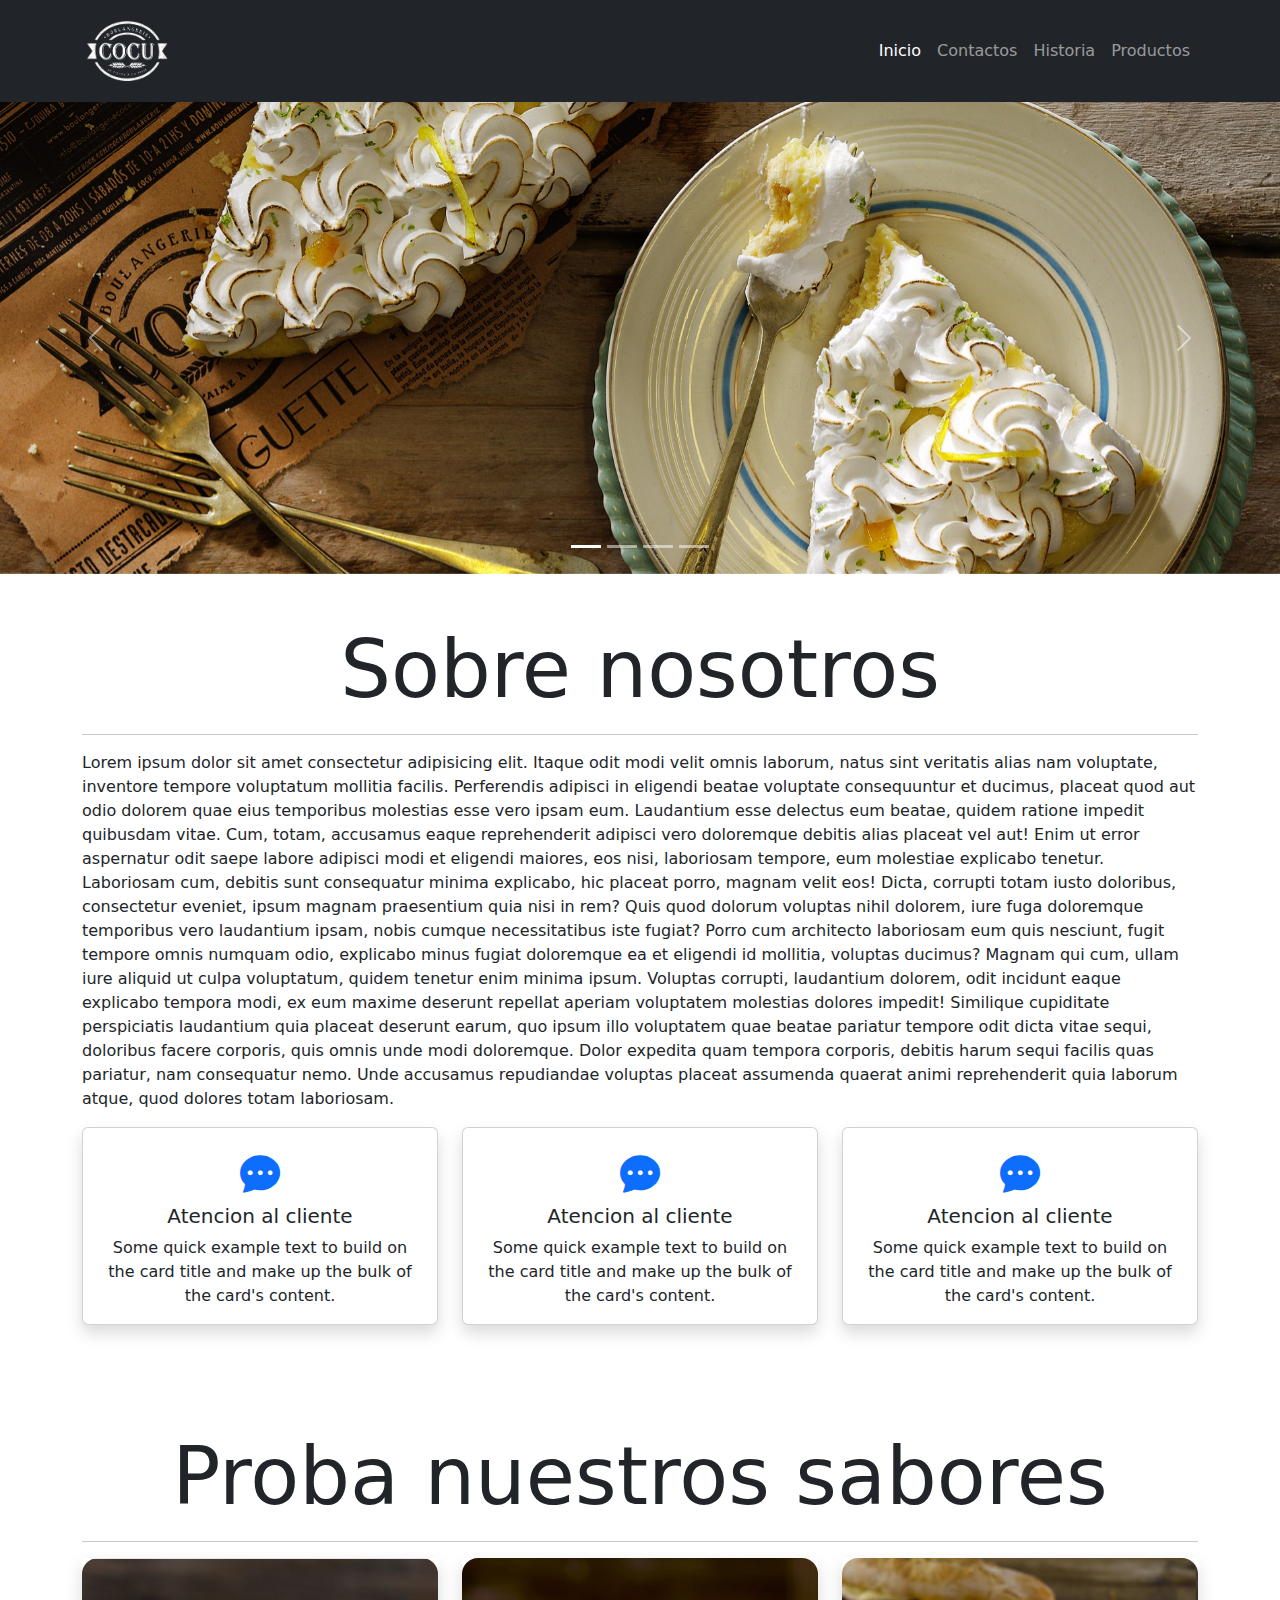
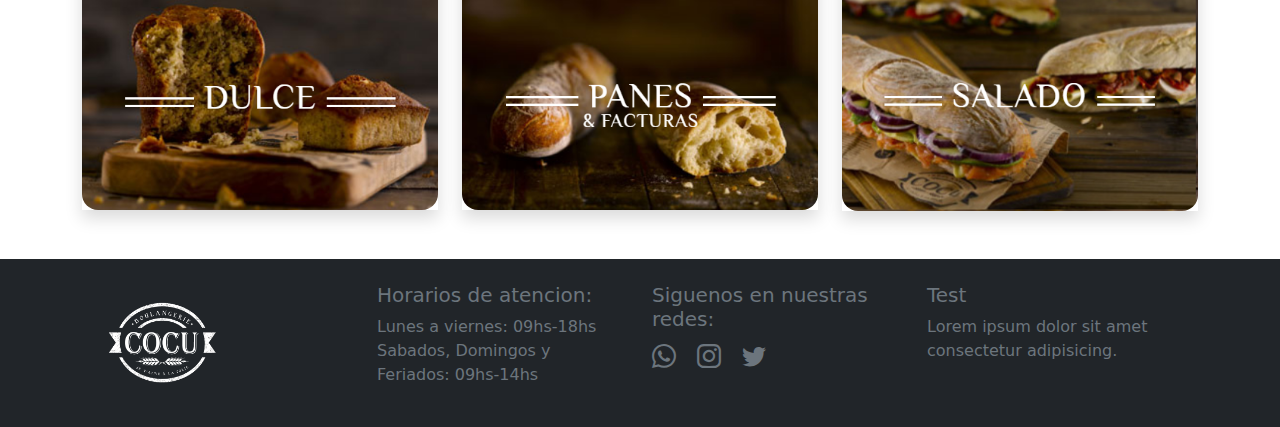
<file: index.html>
<!DOCTYPE html>
<html lang="es">
  <head>
    <meta charset="UTF-8" />
    <meta http-equiv="X-UA-Compatible" content="IE=edge" />
    <meta name="viewport" content="width=device-width, initial-scale=1.0" />
    <meta name="description" content="Panaderia cocu" />
    <meta
      name="keywords"
      content="panaderia cocu, panaderia, medialunas, pan"
    />
    <meta name="author" content="Maria Florencia Cane" />
 
    <link rel="stylesheet" href="css/bootstrap.min.css" />
    <link
      rel="stylesheet"
      href="https://cdn.jsdelivr.net/npm/bootstrap-icons@1.8.3/font/bootstrap-icons.css"
    />
    <link rel="stylesheet" href="css/style.css" />
    <title>Panaderia Cocu</title>
  </head>
  <body>
    <header>
      <nav class="navbar navbar-expand-lg navbar-dark bg-dark">
        <div class="container">
          <a class="navbar-brand" href="index.html">
            <img
              src="img/cocu_logo-450.png"
              alt="logo de la empresa"
              width="90px"
            />
          </a>
          <button
            class="navbar-toggler"
            type="button"
            data-bs-toggle="collapse"
            data-bs-target="#nav"
            aria-controls="nav"
            aria-expanded="false"
            aria-label="Toggle navigation"
          >
            <span class="navbar-toggler-icon"></span>
          </button>
          <div class="collapse navbar-collapse" id="nav">
            <ul class="navbar-nav ms-lg-auto me-auto me-lg-0 mb-2 mb-lg-0">
              <li class="nav-item">
                <a class="nav-link active" aria-current="page" href="index.html"
                  >Inicio</a
                >
              </li>
              <li class="nav-item">
                <a class="nav-link" href="pages/contactos.html">Contactos</a>
              </li>
              <li class="nav-item">
                <a class="nav-link" href="pages/historia.html">Historia</a>
              </li>
              <li class="nav-item">
                <a class="nav-link" href="pages/productos.html">Productos</a>
              </li>
            </ul>
          </div>
        </div>
      </nav>
    </header>
    <main>
      <section >
        <div
          id="sliderPanaderiaCocu"
          class="carousel slide"
          data-bs-ride="true"
        >
          <div class="carousel-indicators">
            <button
              type="button"
              data-bs-target="#sliderPanaderiaCocu"
              data-bs-slide-to="0"
              class="active"
              aria-current="true"
              aria-label="Slide 1"
            ></button>
            <button
              type="button"
              data-bs-target="#sliderPanaderiaCocu"
              data-bs-slide-to="1"
              aria-label="Slide 2"
            ></button>
            <button
              type="button"
              data-bs-target="#sliderPanaderiaCocu"
              data-bs-slide-to="2"
              aria-label="Slide 3"
            ></button>
            <button
              type="button"
              data-bs-target="#sliderPanaderiaCocu"
              data-bs-slide-to="3"
              aria-label="Slide 4"
            ></button>
          </div>
          <div class="carousel-inner">
            <div class="carousel-item active">
              <img
                src="img/slider_201603_lemonpie.jpg"
                class="d-block w-100 bannerPanaderia"
                alt="Lemon Pie"
              />
            </div>
            <div class="carousel-item">
              <img
                src="img/slider_201603_painchoco.jpg"
                class="d-block w-100 bannerPanaderia"
                alt="Medialunas"
              />
            </div>
            <div class="carousel-item">
              <img
                src="img/slider_201603_sandwich.jpg"
                class="d-block w-100 bannerPanaderia"
                alt="Sandwich"
              />
            </div>
            <div class="carousel-item">
              <img
                src="img/slider_201603_painchoco.jpg"
                class="d-block w-100 bannerPanaderia"
                alt="Medialunas"
              />
            </div>
          </div>
          <button
            class="carousel-control-prev"
            type="button"
            data-bs-target="#sliderPanaderiaCocu"
            data-bs-slide="prev"
          >
            <span class="carousel-control-prev-icon" aria-hidden="true"></span>
            <span class="visually-hidden">Previous</span>
          </button>
          <button
            class="carousel-control-next"
            type="button"
            data-bs-target="#sliderPanaderiaCocu"
            data-bs-slide="next"
          >
            <span class="carousel-control-next-icon" aria-hidden="true"></span>
            <span class="visually-hidden">Next</span>
          </button>
        </div>
      </section>
      <section class="my-5 container">
        <h1 class="display-1 text-center">Sobre nosotros</h1>
        <hr />
        <p>
          Lorem ipsum dolor sit amet consectetur adipisicing elit. Itaque odit
          modi velit omnis laborum, natus sint veritatis alias nam voluptate,
          inventore tempore voluptatum mollitia facilis. Perferendis adipisci in
          eligendi beatae voluptate consequuntur et ducimus, placeat quod aut
          odio dolorem quae eius temporibus molestias esse vero ipsam eum.
          Laudantium esse delectus eum beatae, quidem ratione impedit quibusdam
          vitae. Cum, totam, accusamus eaque reprehenderit adipisci vero
          doloremque debitis alias placeat vel aut! Enim ut error aspernatur
          odit saepe labore adipisci modi et eligendi maiores, eos nisi,
          laboriosam tempore, eum molestiae explicabo tenetur. Laboriosam cum,
          debitis sunt consequatur minima explicabo, hic placeat porro, magnam
          velit eos! Dicta, corrupti totam iusto doloribus, consectetur eveniet,
          ipsum magnam praesentium quia nisi in rem? Quis quod dolorum voluptas
          nihil dolorem, iure fuga doloremque temporibus vero laudantium ipsam,
          nobis cumque necessitatibus iste fugiat? Porro cum architecto
          laboriosam eum quis nesciunt, fugit tempore omnis numquam odio,
          explicabo minus fugiat doloremque ea et eligendi id mollitia, voluptas
          ducimus? Magnam qui cum, ullam iure aliquid ut culpa voluptatum,
          quidem tenetur enim minima ipsum. Voluptas corrupti, laudantium
          dolorem, odit incidunt eaque explicabo tempora modi, ex eum maxime
          deserunt repellat aperiam voluptatem molestias dolores impedit!
          Similique cupiditate perspiciatis laudantium quia placeat deserunt
          earum, quo ipsum illo voluptatem quae beatae pariatur tempore odit
          dicta vitae sequi, doloribus facere corporis, quis omnis unde modi
          doloremque. Dolor expedita quam tempora corporis, debitis harum sequi
          facilis quas pariatur, nam consequatur nemo. Unde accusamus
          repudiandae voluptas placeat assumenda quaerat animi reprehenderit
          quia laborum atque, quod dolores totam laboriosam.
        </p>
        <article class="row">
          <aside class="col-12 col-md-4 mb-2">
            <div class="card text-center shadow">
              <div class="card-body">
                <i class="bi bi-chat-dots-fill fs-1 text-primary"></i>
                <h5 class="card-title">Atencion al cliente</h5>
                <p class="card-text">
                  Some quick example text to build on the card title and make up
                  the bulk of the card's content.
                </p>
              </div>
            </div>
          </aside>
          <aside class="col-12 col-md-4 mb-2">
            <div class="card text-center shadow">
              <div class="card-body">
                <i class="bi bi-chat-dots-fill fs-1 text-primary"></i>
                <h5 class="card-title">Atencion al cliente</h5>
                <p class="card-text">
                  Some quick example text to build on the card title and make up
                  the bulk of the card's content.
                </p>
              </div>
            </div>
          </aside>
          <aside class="col-12 col-md-4 mb-2">
            <div class="card text-center shadow">
              <div class="card-body">
                <i class="bi bi-chat-dots-fill fs-1 text-primary"></i>
                <h5 class="card-title">Atencion al cliente</h5>
                <p class="card-text">
                  Some quick example text to build on the card title and make up
                  the bulk of the card's content.
                </p>
              </div>
            </div>
          </aside>
        </article>
      </section>
      <section class="my-5 container">
        <h1 class="display-1 text-center">Proba nuestros sabores</h1>
        <hr />
        <article class="row">
      <aside class="col-12 col-md-4 ">
        <div class="card-body shadow">
          <img src="img/dulce.png" class="card-img-top rounded-4 " alt="Dulce">
         
           
          </div>
        </div>
      </aside>
      <aside class="col-12 col-md-4 ">
        <div class="card-body shadow">
          <img src="img/panyfactura.png" class="card-img-top  rounded-4" alt="Panes">
    
          </div>
        </div>
      </aside>
      <aside class="col-12 col-md-4 ">
        <div class="card-body shadow">
          <img src="img/salado.png" class="card-img-top rounded-4" alt="Salado">
       
          </div>
        </div>
      </aside>
        </article>
      </section>
    </main>
    <footer class="bg-dark py-4">
      <div class="container">
        <div class="row mx-2 justify-content-between text-secondary">
          <div
            class="col-12 col-md-6 col-lg-3 d-flex align-items-center justify-content-center justify-content-md-start"
          >
            <img
              class=""
              src="img/cocu_logo-450.png"
              width="120px"
              alt="logo de la empresa"
            />
          </div>
          <div class="col-12 col-md-6 col-lg-3">
            <h5 class="text-secondary">Horarios de atencion:</h5>
            <ul class="text-secondary">
              <li>Lunes a viernes: 09hs-18hs</li>
              <li>Sabados, Domingos y Feriados: 09hs-14hs</li>
            </ul>
          </div>
          <div class="col-12 col-md-6 col-lg-3">
            <h5 class="text-secondary">Siguenos en nuestras redes:</h5>
            <a href="#" class="text-secondary"
              ><i class="bi bi-whatsapp fs-4"></i
            ></a>
            <a href="#" class="text-secondary">
              <i class="bi bi-instagram fs-4 mx-3"></i
            ></a>
            <a href="#" class="text-secondary">
              <i class="bi bi-twitter fs-4"></i
            ></a>
          </div>
          <div class="col-12 col-md-6 col-lg-3">
            <h5>Test</h5>
            <p>Lorem ipsum dolor sit amet consectetur adipisicing.</p>
          </div>
        </div>
      </div>
    </footer>
   
    <script src="js/bootstrap.min.js"></script>
  </body>
</html>
</file>
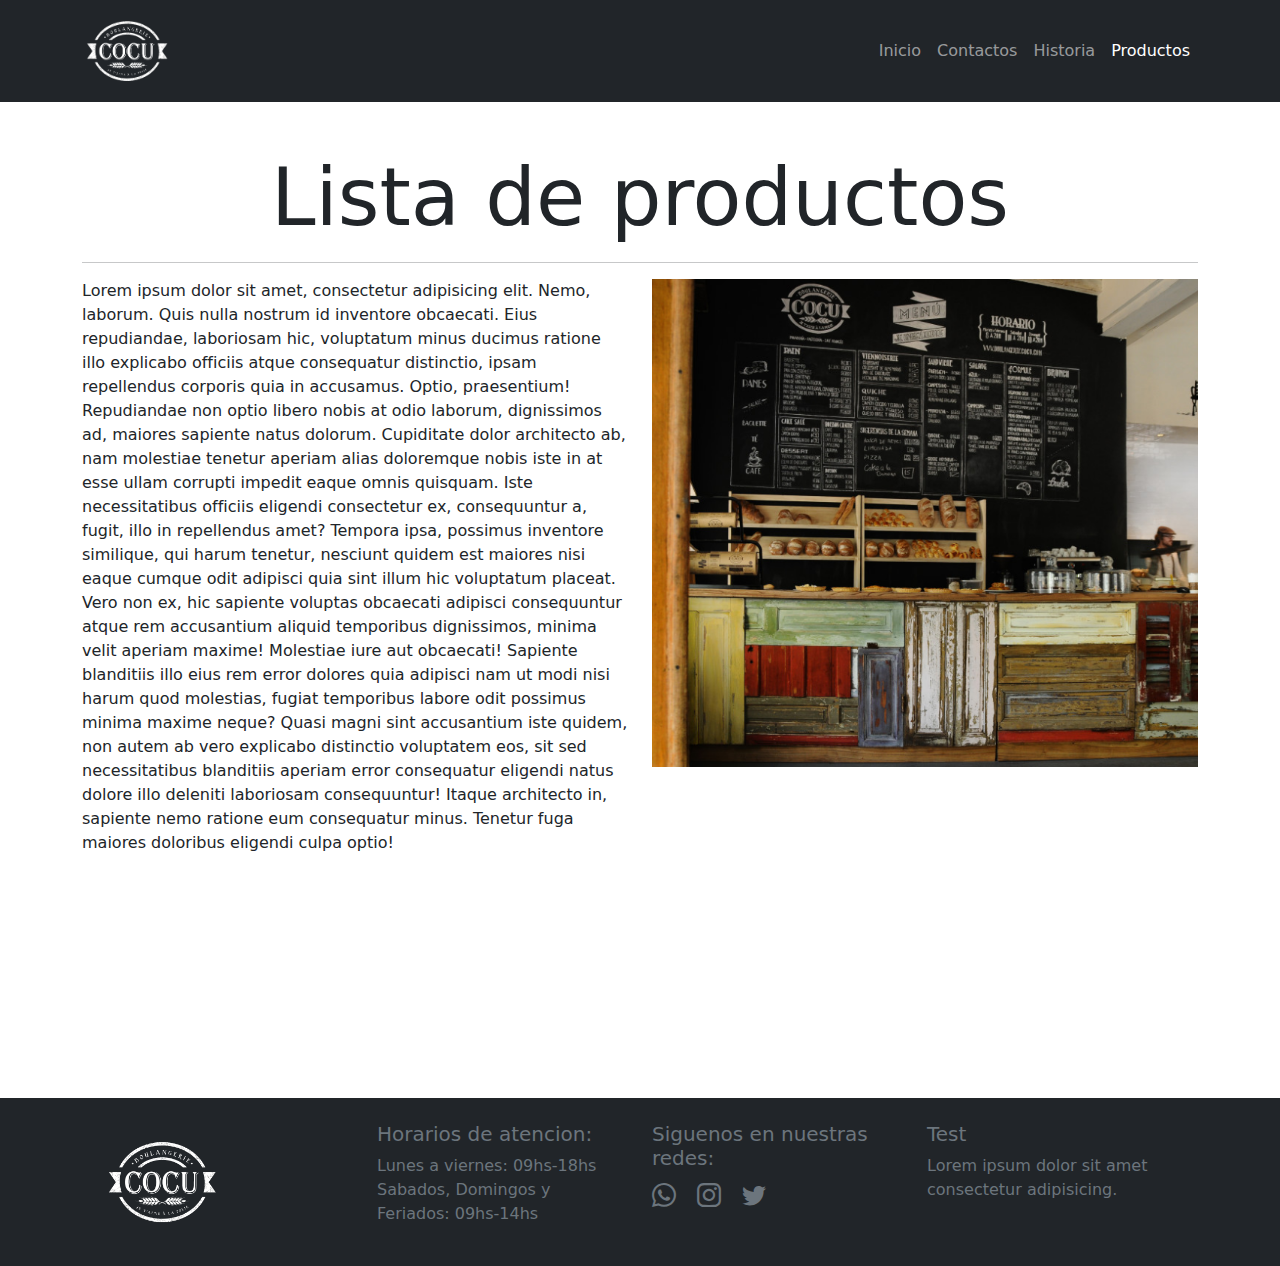
<file: pages/historia.html>
<!DOCTYPE html>
<html lang="es">
  <head>
    <meta charset="UTF-8" />
    <meta http-equiv="X-UA-Compatible" content="IE=edge" />
    <meta name="viewport" content="width=device-width, initial-scale=1.0" />
    <meta name="description" content="Panaderia cocu" />
    <meta
      name="keywords"
      content="panaderia cocu, panaderia, medialunas, pan"
    />
    <meta name="author" content="Maria Florencia Cane" />

    <link rel="stylesheet" href="../css/bootstrap.min.css" />
    <link
      rel="stylesheet"
      href="https://cdn.jsdelivr.net/npm/bootstrap-icons@1.8.3/font/bootstrap-icons.css"
    />
    <link rel="stylesheet" href="../css/style.css" />
    <title>Panaderia Cocu</title>
  </head>
  <body>
    <header>
      <nav class="navbar navbar-expand-lg navbar-dark bg-dark">
        <div class="container">
          <a class="navbar-brand" href="../index.html">
            <img
              src="../img/cocu_logo-450.png"
              alt="logo de la empresa"
              width="90px"
            />
          </a>
          <button
            class="navbar-toggler"
            type="button"
            data-bs-toggle="collapse"
            data-bs-target="#nav"
            aria-controls="nav"
            aria-expanded="false"
            aria-label="Toggle navigation"
          >
            <span class="navbar-toggler-icon"></span>
          </button>
          <div class="collapse navbar-collapse" id="nav">
            <ul class="navbar-nav ms-lg-auto me-auto me-lg-0 mb-2 mb-lg-0">
              <li class="nav-item">
                <a class="nav-link" href="../index.html">Inicio</a>
              </li>
              <li class="nav-item">
                <a class="nav-link" href="contactos.html">Contactos</a>
              </li>
              <li class="nav-item">
                <a class="nav-link" href="historia.html">Historia</a>
              </li>
              <li class="nav-item">
                <a
                  class="nav-link active"
                  aria-current="page"
                  href="productos.html"
                  >Productos</a
                >
              </li>
            </ul>
          </div>
        </div>
      </nav>
    </header>
    <main class="container my-5">
      <section>
        <h1 class="display-1 text-center">Lista de productos</h1>
        <hr />
    <article class="row">
        <aside class="col-12 col-md-6">
<p>
  Lorem ipsum dolor sit amet, consectetur adipisicing elit. Nemo, laborum. Quis nulla nostrum id inventore obcaecati. Eius repudiandae, laboriosam hic, voluptatum minus ducimus ratione illo explicabo officiis atque consequatur distinctio, ipsam repellendus corporis quia in accusamus. Optio, praesentium! Repudiandae non optio libero nobis at odio laborum, dignissimos ad, maiores sapiente natus dolorum. Cupiditate dolor architecto ab, nam molestiae tenetur aperiam alias doloremque nobis iste in at esse ullam corrupti impedit eaque omnis quisquam. Iste necessitatibus officiis eligendi consectetur ex, consequuntur a, fugit, illo in repellendus amet? Tempora ipsa, possimus inventore similique, qui harum tenetur, nesciunt quidem est maiores nisi eaque cumque odit adipisci quia sint illum hic voluptatum placeat. Vero non ex, hic sapiente voluptas obcaecati adipisci consequuntur atque rem accusantium aliquid temporibus dignissimos, minima velit aperiam maxime! Molestiae iure aut obcaecati! Sapiente blanditiis illo eius rem error dolores quia adipisci nam ut modi nisi harum quod molestias, fugiat temporibus labore odit possimus minima maxime neque? Quasi magni sint accusantium iste quidem, non autem ab vero explicabo distinctio voluptatem eos, sit sed necessitatibus blanditiis aperiam error consequatur eligendi natus dolore illo deleniti laboriosam consequuntur! Itaque architecto in, sapiente nemo ratione eum consequatur minus. Tenetur fuga maiores doloribus eligendi culpa optio!
</p>
        </aside>
        <aside class="col-12 col-md-6">
          <img src="../img/historia.png" alt="historia" class="w-100">
        </aside>
    </article>
    </main>
    <footer class="bg-dark py-4">
      <div class="container">
        <div class="row mx-2 justify-content-between text-secondary">
          <div
            class="col-12 col-md-6 col-lg-3 d-flex align-items-center justify-content-center justify-content-md-start"
          >
            <img
              class=""
              src="../img/cocu_logo-450.png"
              width="120px"
              alt="logo de la empresa"
            />
          </div>
          <div class="col-12 col-md-6 col-lg-3">
            <h5 class="text-secondary">Horarios de atencion:</h5>
            <ul class="text-secondary">
              <li>Lunes a viernes: 09hs-18hs</li>
              <li>Sabados, Domingos y Feriados: 09hs-14hs</li>
            </ul>
          </div>
          <div class="col-12 col-md-6 col-lg-3">
            <h5 class="text-secondary">Siguenos en nuestras redes:</h5>
            <a href="#" class="text-secondary"
              ><i class="bi bi-whatsapp fs-4"></i
            ></a>
            <a href="#" class="text-secondary">
              <i class="bi bi-instagram fs-4 mx-3"></i
            ></a>
            <a href="#" class="text-secondary">
              <i class="bi bi-twitter fs-4"></i
            ></a>
          </div>
          <div class="col-12 col-md-6 col-lg-3">
            <h5>Test</h5>
            <p>Lorem ipsum dolor sit amet consectetur adipisicing.</p>
          </div>
        </div>
      </div>
    </footer>
  
    <script src="../js/bootstrap.min.js"></script>
  </body>
</html>
</file>
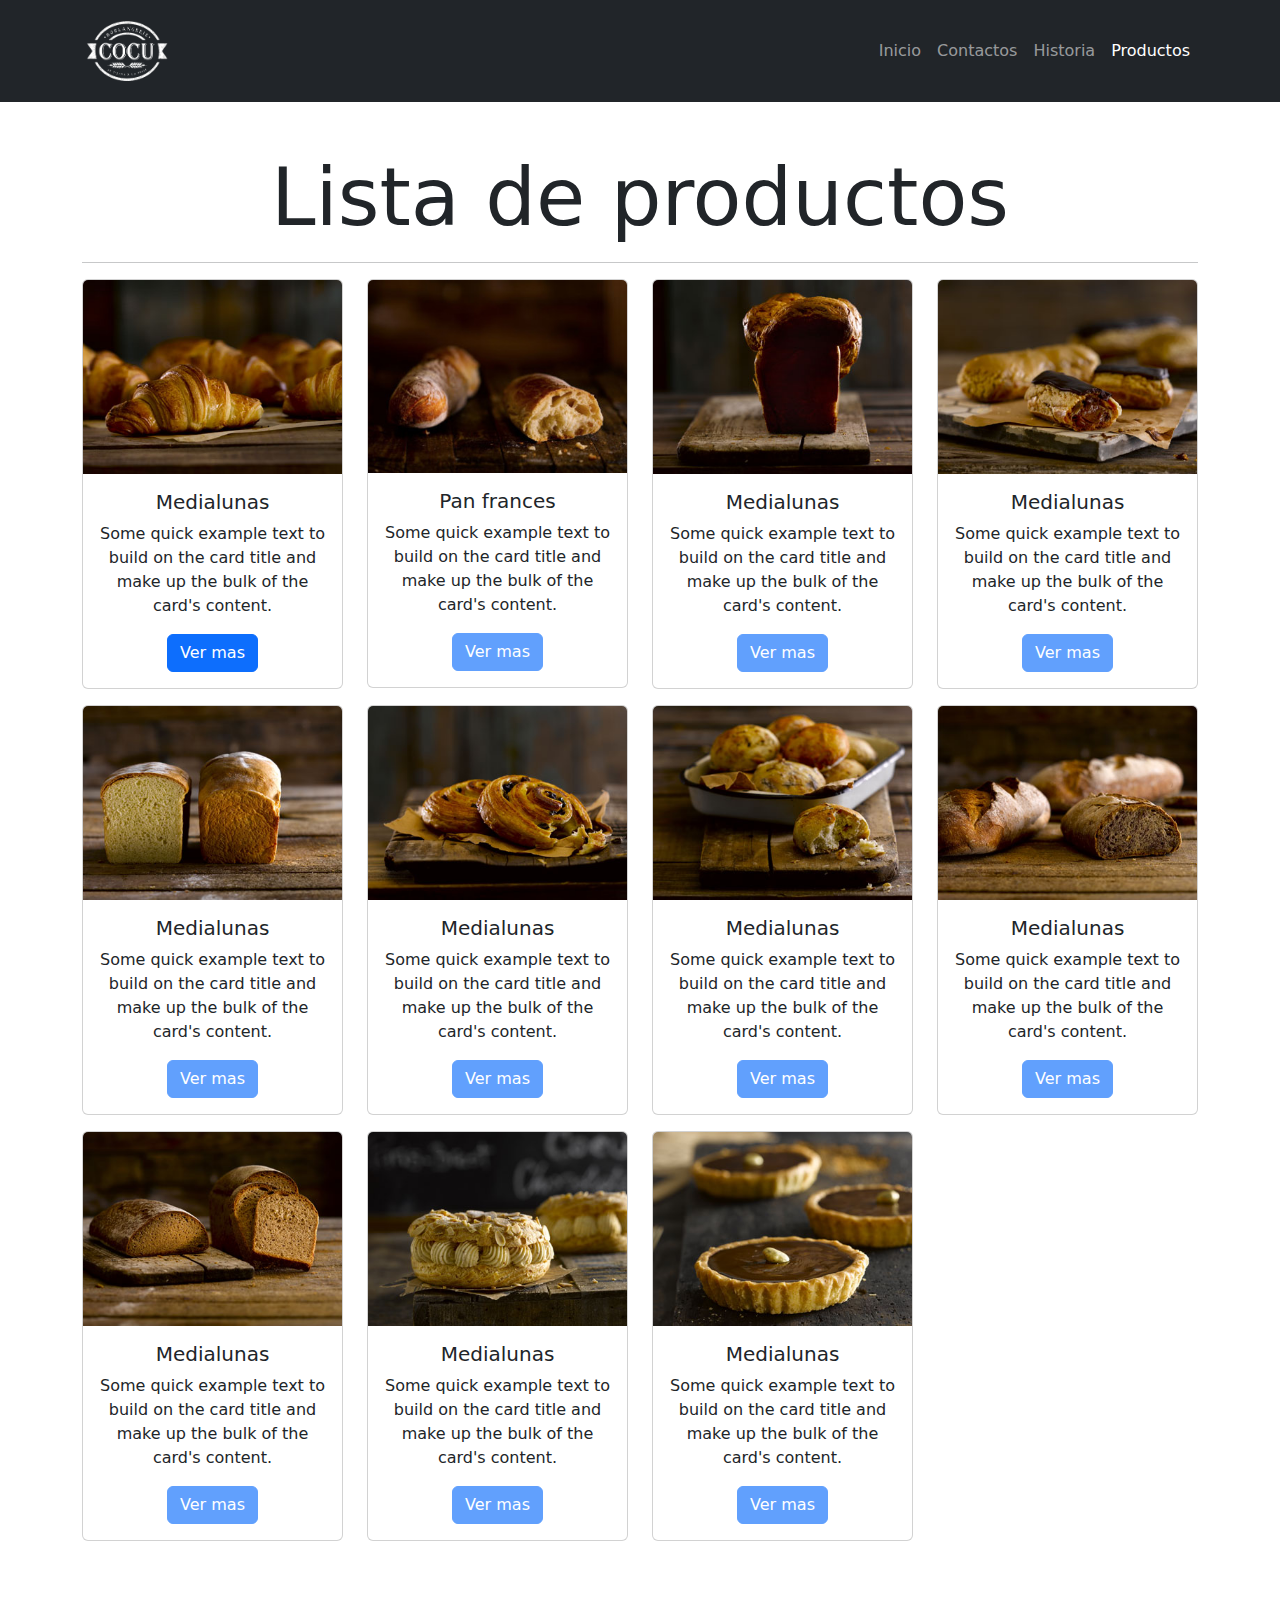
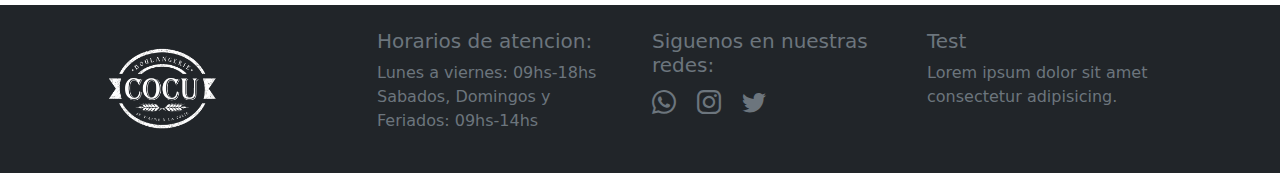
<file: pages/productos.html>
<!DOCTYPE html>
<html lang="es">
  <head>
    <meta charset="UTF-8" />
    <meta http-equiv="X-UA-Compatible" content="IE=edge" />
    <meta name="viewport" content="width=device-width, initial-scale=1.0" />
    <meta name="description" content="Panaderia cocu" />
    <meta
      name="keywords"
      content="panaderia cocu, panaderia, medialunas, pan"
    />
    <meta name="author" content="Maria Florencia Cane" />

    <link rel="stylesheet" href="../css/bootstrap.min.css" />
    <link
      rel="stylesheet"
      href="https://cdn.jsdelivr.net/npm/bootstrap-icons@1.8.3/font/bootstrap-icons.css"
    />
    <link rel="stylesheet" href="../css/style.css" />
    <title>Panaderia Cocu</title>
  </head>
  <body>
    <header>
      <nav class="navbar navbar-expand-lg navbar-dark bg-dark">
        <div class="container">
          <a class="navbar-brand" href="../index.html">
            <img
              src="../img/cocu_logo-450.png"
              alt="logo de la empresa"
              width="90px"
            />
          </a>
          <button
            class="navbar-toggler"
            type="button"
            data-bs-toggle="collapse"
            data-bs-target="#nav"
            aria-controls="nav"
            aria-expanded="false"
            aria-label="Toggle navigation"
          >
            <span class="navbar-toggler-icon"></span>
          </button>
          <div class="collapse navbar-collapse" id="nav">
            <ul class="navbar-nav ms-lg-auto me-auto me-lg-0 mb-2 mb-lg-0">
              <li class="nav-item">
                <a class="nav-link" href="../index.html">Inicio</a>
              </li>
              <li class="nav-item">
                <a class="nav-link" href="contactos.html">Contactos</a>
              </li>
              <li class="nav-item">
                <a class="nav-link" href="historia.html">Historia</a>
              </li>
              <li class="nav-item">
                <a
                  class="nav-link active"
                  aria-current="page"
                  href="productos.html"
                  >Productos</a
                >
              </li>
            </ul>
          </div>
        </div>
      </nav>
    </header>
    <main class="container my-5">
      <section>
        <h1 class="display-1 text-center">Lista de productos</h1>
        <hr />
        <article class="row">
          <aside class="col-12 col-md-4 col-lg-3 mb-3">
            <div class="card text-center">
              <img
                src="../img/productos/Croissant_00018_portfolio1.jpg"
                class="card-img-top"
                alt="Medialuna"
              />
              <div class="card-body">
                <h5 class="card-title">Medialunas</h5>
                <p class="card-text">
                  Some quick example text to build on the card title and make up
                  the bulk of the card's content.
                </p>
                <button class="btn btn-primary" type="button" data-bs-target="#modalproductolabel">Ver mas</button>
              </div>
            </div>
          </aside>
          <aside class="col-12 col-md-4 col-lg-3 mb-3">
            <div class="card text-center">
              <img
                src="../img/productos/pan.jpg"
                class="card-img-top"
                alt="Medialuna"
              />
              <div class="card-body">
                <h5 class="card-title">Pan frances</h5>
                <p class="card-text">
                  Some quick example text to build on the card title and make up
                  the bulk of the card's content.
                </p>
                <button class="btn btn-primary" type="button" disabled>Ver mas</button>
              </div>
            </div>
          </aside>
          <aside class="col-12 col-md-4 col-lg-3 mb-3">
            <div class="card text-center">
              <img
                src="../img/productos/Brioche-larga-oscura_00059_portfolio1.jpg"
                class="card-img-top"
                alt="Medialuna"
              />
              <div class="card-body">
                <h5 class="card-title">Medialunas</h5>
                <p class="card-text">
                  Some quick example text to build on the card title and make up
                  the bulk of the card's content.
                </p>
                <button class="btn btn-primary" type="button" disabled>Ver mas</button>
              </div>
            </div>
          </aside>
          <aside class="col-12 col-md-4 col-lg-3 mb-3">
            <div class="card text-center">
              <img
                src="../img/productos/Eclair_00118_portfolio1.jpg"
                class="card-img-top"
                alt="Medialuna"
              />
              <div class="card-body">
                <h5 class="card-title">Medialunas</h5>
                <p class="card-text">
                  Some quick example text to build on the card title and make up
                  the bulk of the card's content.
                </p>
                <button class="btn btn-primary" type="button" disabled>Ver mas</button>
              </div>
            </div>
          </aside>
          <aside class="col-12 col-md-4 col-lg-3 mb-3">
            <div class="card text-center">
              <img
                src="../img/productos/Pan-de-miga_00195_portfolio1.jpg"
                class="card-img-top"
                alt="Medialuna"
              />
              <div class="card-body">
                <h5 class="card-title">Medialunas</h5>
                <p class="card-text">
                  Some quick example text to build on the card title and make up
                  the bulk of the card's content.
                </p>
                <button class="btn btn-primary" type="button" disabled>Ver mas</button>
              </div>
            </div>
          </aside>
          <aside class="col-12 col-md-4 col-lg-3 mb-3">
            <div class="card text-center">
              <img
                src="../img/productos/Pan-de-uva-corte_00058_portfolio1.jpg"
                class="card-img-top"
                alt="Medialuna"
              />
              <div class="card-body">
                <h5 class="card-title">Medialunas</h5>
                <p class="card-text">
                  Some quick example text to build on the card title and make up
                  the bulk of the card's content.
                </p>
                <button class="btn btn-primary" type="button" disabled>Ver mas</button>
              </div>
            </div>
          </aside>
          <aside class="col-12 col-md-4 col-lg-3 mb-3">
            <div class="card text-center">
              <img
                src="../img/productos/pan2.jpg"
                class="card-img-top"
                alt="Medialuna"
              />
              <div class="card-body">
                <h5 class="card-title">Medialunas</h5>
                <p class="card-text">
                  Some quick example text to build on the card title and make up
                  the bulk of the card's content.
                </p>
                <button class="btn btn-primary" type="button" disabled>Ver mas</button>
              </div>
            </div>
          </aside>
          <aside class="col-12 col-md-4 col-lg-3 mb-3">
            <div class="card text-center">
              <img
                src="../img/productos/Panes-de-campo-corte_00162_portfolio1.jpg"
                class="card-img-top"
                alt="Medialuna"
              />
              <div class="card-body">
                <h5 class="card-title">Medialunas</h5>
                <p class="card-text">
                  Some quick example text to build on the card title and make up
                  the bulk of the card's content.
                </p>
                <button class="btn btn-primary" type="button" disabled>Ver mas</button>
              </div>
            </div>
          </aside>
          <aside class="col-12 col-md-4 col-lg-3 mb-3">
            <div class="card text-center">
              <img
                src="../img/productos/Panes-negros-corte_00170_portfolio1.jpg"
                class="card-img-top"
                alt="Medialuna"
              />
              <div class="card-body">
                <h5 class="card-title">Medialunas</h5>
                <p class="card-text">
                  Some quick example text to build on the card title and make up
                  the bulk of the card's content.
                </p>
                <button class="btn btn-primary" type="button" disabled>Ver mas</button>
              </div>
            </div>
          </aside>
          <aside class="col-12 col-md-4 col-lg-3 mb-3">
            <div class="card text-center">
              <img
                src="../img/productos/Paris-Brest_00140_portfolio.jpg"
                class="card-img-top"
                alt="Medialuna"
              />
              <div class="card-body">
                <h5 class="card-title">Medialunas</h5>
                <p class="card-text">
                  Some quick example text to build on the card title and make up
                  the bulk of the card's content.
                </p>
                <button class="btn btn-primary" type="button" disabled>Ver mas</button>
              </div>
            </div>
          </aside>
          <aside class="col-12 col-md-4 col-lg-3 mb-3">
            <div class="card text-center">
              <img
                src="../img/productos/Torta-de-chocolate_00098_portfolio.jpg"
                class="card-img-top"
                alt="Medialuna"
              />
              <div class="card-body">
                <h5 class="card-title">Medialunas</h5>
                <p class="card-text">
                  Some quick example text to build on the card title and make up
                  the bulk of the card's content.
                </p>
                <button class="btn btn-primary" type="button" disabled>Ver mas</button>
              </div>
            </div>
          </aside>
        </article>
      </section>
    </main>
    <footer class="bg-dark py-4">
      <div class="container">
        <div class="row mx-2 justify-content-between text-secondary">
          <div
            class="col-12 col-md-6 col-lg-3 d-flex align-items-center justify-content-center justify-content-md-start"
          >
            <img
              class=""
              src="../img/cocu_logo-450.png"
              width="120px"
              alt="logo de la empresa"
            />
          </div>
          <div class="col-12 col-md-6 col-lg-3">
            <h5 class="text-secondary">Horarios de atencion:</h5>
            <ul class="text-secondary">
              <li>Lunes a viernes: 09hs-18hs</li>
              <li>Sabados, Domingos y Feriados: 09hs-14hs</li>
            </ul>
          </div>
          <div class="col-12 col-md-6 col-lg-3">
            <h5 class="text-secondary">Siguenos en nuestras redes:</h5>
            <a href="#" class="text-secondary"
              ><i class="bi bi-whatsapp fs-4"></i
            ></a>
            <a href="#" class="text-secondary">
              <i class="bi bi-instagram fs-4 mx-3"></i
            ></a>
            <a href="#" class="text-secondary">
              <i class="bi bi-twitter fs-4"></i
            ></a>
          </div>
          <div class="col-12 col-md-6 col-lg-3">
            <h5>Test</h5>
            <p>Lorem ipsum dolor sit amet consectetur adipisicing.</p>
          </div>
        </div>
      </div>
    </footer>
  
    <script src="../js/bootstrap.min.js"></script>
  </body>
</html>
</file>
<file: css/style.css>
ul{
    list-style: none;
    padding: 0;
}

@media all and (max-width: 767px){
    .bannerPanaderia{
        height: 250px;
        object-fit: cover;
    }
}
main{
    
    display: flex;
    flex-direction: column;
    
    min-height: 100vh;
}
</file>
